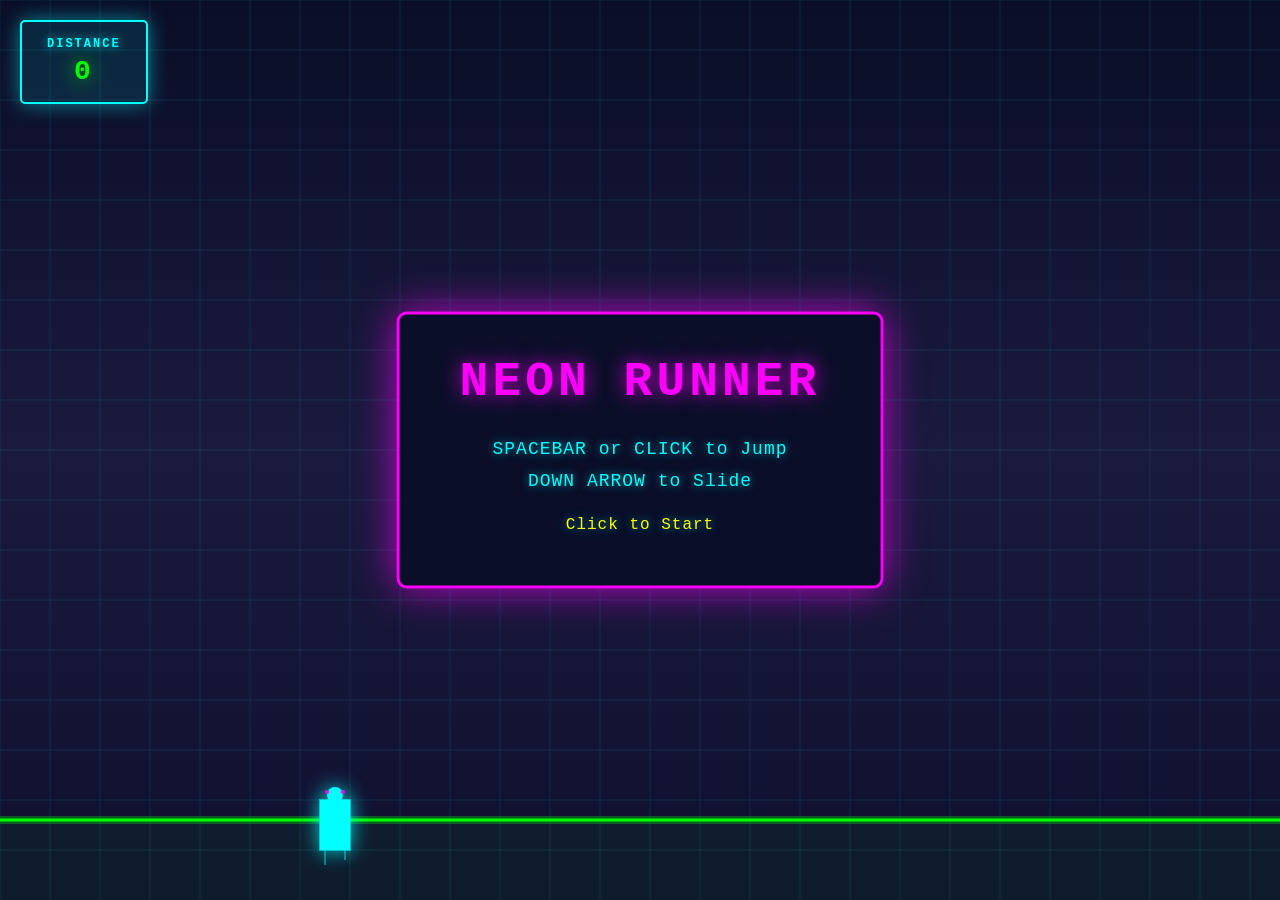
<file: endless-runner/index.html>
<!DOCTYPE html>
<html lang="en">
<head>
    <meta charset="UTF-8">
    <meta name="viewport" content="width=device-width, initial-scale=1.0">
    <title>Neon Runner - Endless Runner Game</title>
    <link rel="stylesheet" href="styles.css">
</head>
<body>
    <div class="game-container">
        <canvas id="gameCanvas"></canvas>
        
        <!-- HUD -->
        <div class="hud">
            <div class="score-board">
                <div class="distance-label">DISTANCE</div>
                <div class="distance-value" id="distance">0</div>
            </div>
        </div>
        
        <!-- Game Over Screen -->
        <div class="game-over-screen" id="gameOverScreen">
            <div class="game-over-content">
                <h1 class="game-over-title">GAME OVER</h1>
                <div class="final-score">
                    <div class="score-label">FINAL DISTANCE</div>
                    <div class="score-value" id="finalScore">0</div>
                </div>
                <button class="restart-button" id="restartButton">RESTART GAME</button>
            </div>
        </div>
        
        <!-- Instructions -->
        <div class="instructions" id="instructions">
            <h2>NEON RUNNER</h2>
            <p>SPACEBAR or CLICK to Jump</p>
            <p>DOWN ARROW to Slide</p>
            <p>Click to Start</p>
        </div>
    </div>
    
    <script src="script.js"></script>
</body>
</html>
</file>
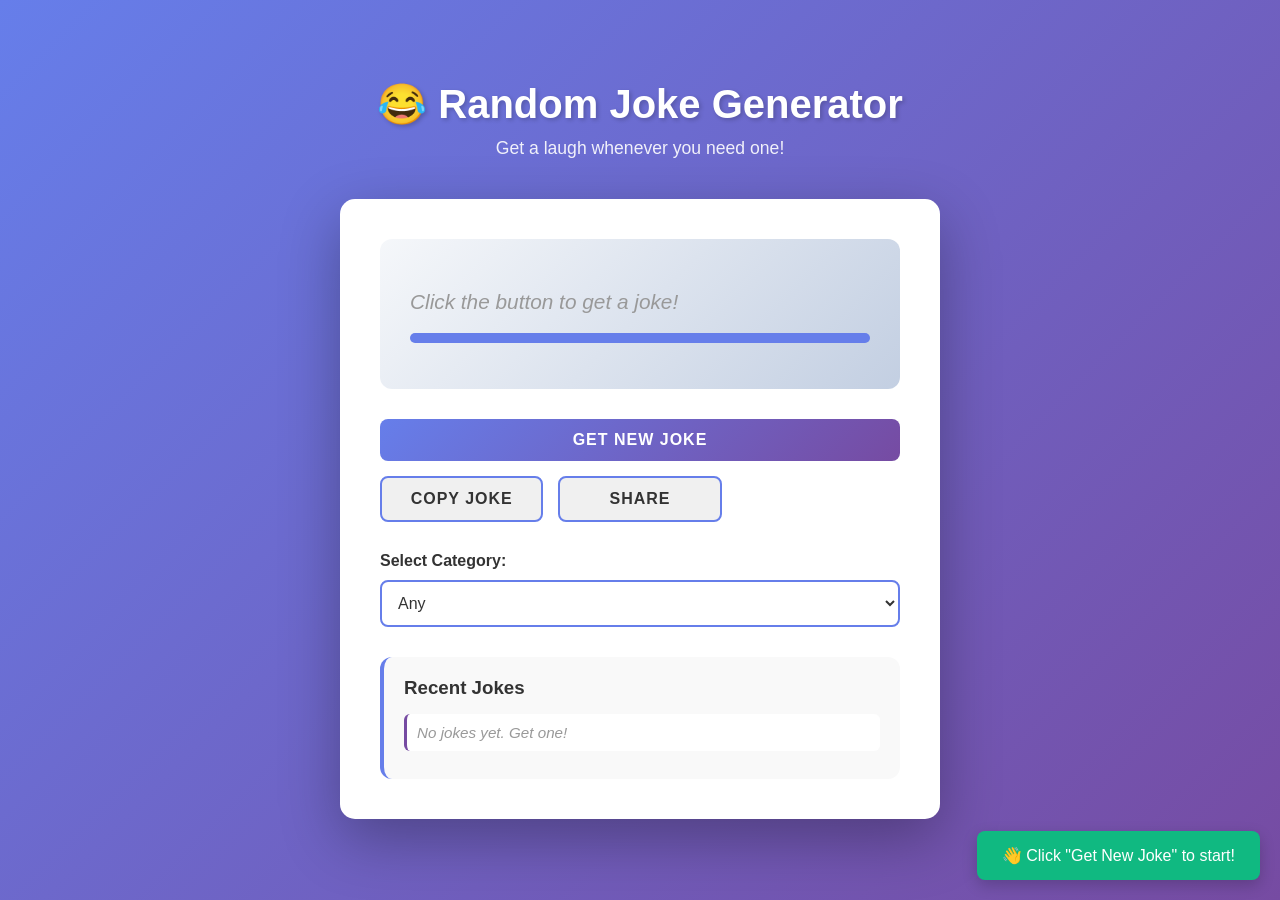
<file: standalone-apps/joke-generator.html>
<!DOCTYPE html>
<html lang="en">
<head>
    <meta charset="UTF-8">
    <meta name="viewport" content="width=device-width, initial-scale=1.0">
    <title>Random Joke Generator</title>
    <style>
        * {
            margin: 0;
            padding: 0;
            box-sizing: border-box;
        }

        body {
            font-family: 'Segoe UI', Tahoma, Geneva, Verdana, sans-serif;
            background: linear-gradient(135deg, #667eea 0%, #764ba2 100%);
            min-height: 100vh;
            display: flex;
            justify-content: center;
            align-items: center;
            padding: 20px;
        }

        .container {
            width: 100%;
            max-width: 600px;
            animation: slideIn 0.5s ease-out;
        }

        @keyframes slideIn {
            from {
                opacity: 0;
                transform: translateY(-20px);
            }
            to {
                opacity: 1;
                transform: translateY(0);
            }
        }

        header {
            text-align: center;
            color: white;
            margin-bottom: 40px;
        }

        header h1 {
            font-size: 2.5em;
            margin-bottom: 10px;
            text-shadow: 2px 2px 4px rgba(0, 0, 0, 0.2);
        }

        .subtitle {
            font-size: 1.1em;
            opacity: 0.9;
        }

        main {
            background: white;
            border-radius: 15px;
            padding: 40px;
            box-shadow: 0 20px 60px rgba(0, 0, 0, 0.3);
        }

        .joke-card {
            background: linear-gradient(135deg, #f5f7fa 0%, #c3cfe2 100%);
            border-radius: 12px;
            padding: 30px;
            margin-bottom: 30px;
            min-height: 150px;
            display: flex;
            flex-direction: column;
            justify-content: center;
        }

        .joke-display {
            font-size: 1.3em;
            line-height: 1.6;
            color: #333;
            margin-bottom: 15px;
        }

        .loading {
            color: #999;
            font-style: italic;
        }

        .joke-type {
            display: inline-block;
            background: #667eea;
            color: white;
            padding: 5px 15px;
            border-radius: 20px;
            font-size: 0.85em;
            font-weight: 600;
            text-transform: uppercase;
            letter-spacing: 1px;
        }

        .button-group {
            display: grid;
            grid-template-columns: 1fr 1fr 1fr;
            gap: 15px;
            margin-bottom: 30px;
        }

        .btn {
            padding: 12px 20px;
            border: none;
            border-radius: 8px;
            font-size: 1em;
            font-weight: 600;
            cursor: pointer;
            transition: all 0.3s ease;
            text-transform: uppercase;
            letter-spacing: 1px;
        }

        .btn-primary {
            background: linear-gradient(135deg, #667eea 0%, #764ba2 100%);
            color: white;
            grid-column: 1 / -1;
        }

        .btn-primary:hover {
            transform: translateY(-2px);
            box-shadow: 0 10px 20px rgba(102, 126, 234, 0.4);
        }

        .btn-primary:active {
            transform: translateY(0);
        }

        .btn-secondary {
            background: #f0f0f0;
            color: #333;
            border: 2px solid #667eea;
        }

        .btn-secondary:hover {
            background: #667eea;
            color: white;
            transform: translateY(-2px);
        }

        .btn-secondary:active {
            transform: translateY(0);
        }

        .btn:disabled {
            opacity: 0.6;
            cursor: not-allowed;
            transform: none;
        }

        .category-selector {
            margin-bottom: 30px;
        }

        .category-selector label {
            display: block;
            margin-bottom: 10px;
            font-weight: 600;
            color: #333;
        }

        .category-selector select {
            width: 100%;
            padding: 12px;
            border: 2px solid #667eea;
            border-radius: 8px;
            font-size: 1em;
            cursor: pointer;
            background: white;
            color: #333;
            transition: all 0.3s ease;
        }

        .category-selector select:hover,
        .category-selector select:focus {
            border-color: #764ba2;
            outline: none;
            box-shadow: 0 0 0 3px rgba(102, 126, 234, 0.1);
        }

        .joke-history {
            background: #f9f9f9;
            border-radius: 12px;
            padding: 20px;
            border-left: 4px solid #667eea;
        }

        .joke-history h3 {
            margin-bottom: 15px;
            color: #333;
        }

        #jokeHistory {
            list-style: none;
        }

        #jokeHistory li {
            padding: 10px;
            margin-bottom: 8px;
            background: white;
            border-radius: 6px;
            font-size: 0.95em;
            color: #555;
            border-left: 3px solid #764ba2;
            max-height: 60px;
            overflow: hidden;
            text-overflow: ellipsis;
            cursor: pointer;
            transition: all 0.3s ease;
        }

        #jokeHistory li:hover {
            background: #f0f0f0;
            padding-left: 15px;
        }

        .notification {
            position: fixed;
            bottom: 20px;
            right: 20px;
            background: #667eea;
            color: white;
            padding: 15px 25px;
            border-radius: 8px;
            box-shadow: 0 5px 15px rgba(0, 0, 0, 0.2);
            opacity: 0;
            transform: translateY(20px);
            pointer-events: none;
            transition: all 0.3s ease;
            z-index: 1000;
        }

        .notification.show {
            opacity: 1;
            transform: translateY(0);
            pointer-events: auto;
        }

        .notification.success {
            background: #10b981;
        }

        .notification.error {
            background: #ef4444;
        }

        @keyframes spin {
            from {
                transform: rotate(0deg);
            }
            to {
                transform: rotate(360deg);
            }
        }

        .loading-spinner {
            display: inline-block;
            animation: spin 1s linear infinite;
        }

        @media (max-width: 768px) {
            header h1 {
                font-size: 2em;
            }

            main {
                padding: 25px;
            }

            .joke-card {
                padding: 20px;
                min-height: 120px;
            }

            .joke-display {
                font-size: 1.1em;
            }

            .button-group {
                grid-template-columns: 1fr;
            }

            .btn-primary {
                grid-column: auto;
            }

            .notification {
                bottom: 10px;
                right: 10px;
                left: 10px;
            }
        }

        @media (max-width: 480px) {
            header h1 {
                font-size: 1.5em;
            }

            header .subtitle {
                font-size: 0.95em;
            }

            main {
                padding: 20px;
                border-radius: 10px;
            }

            .joke-card {
                padding: 15px;
            }

            .joke-display {
                font-size: 1em;
            }

            .button-group {
                gap: 10px;
            }

            .btn {
                padding: 10px 15px;
                font-size: 0.9em;
            }
        }
    </style>
</head>
<body>
    <div class="container">
        <header>
            <h1>😂 Random Joke Generator</h1>
            <p class="subtitle">Get a laugh whenever you need one!</p>
        </header>

        <main>
            <div class="joke-card">
                <div class="joke-display" id="jokeDisplay">
                    <p class="loading">Click the button to get a joke!</p>
                </div>
                
                <div class="joke-type" id="jokeType"></div>
            </div>

            <div class="button-group">
                <button class="btn btn-primary" id="getJokeBtn">Get New Joke</button>
                <button class="btn btn-secondary" id="copyBtn">Copy Joke</button>
                <button class="btn btn-secondary" id="shareBtn">Share</button>
            </div>

            <div class="category-selector">
                <label for="categorySelect">Select Category:</label>
                <select id="categorySelect">
                    <option value="">Any</option>
                    <option value="general">General</option>
                    <option value="knock-knock">Knock-Knock</option>
                    <option value="programming">Programming</option>
                </select>
            </div>

            <div class="joke-history">
                <h3>Recent Jokes</h3>
                <ul id="jokeHistory"></ul>
            </div>
        </main>

        <div class="notification" id="notification"></div>
    </div>

    <script>
        // Joke API endpoints
        const JOK_API_BASE = 'https://v2.jokeapi.dev/joke';

        // DOM Elements
        const jokeDisplay = document.getElementById('jokeDisplay');
        const jokeType = document.getElementById('jokeType');
        const getJokeBtn = document.getElementById('getJokeBtn');
        const copyBtn = document.getElementById('copyBtn');
        const shareBtn = document.getElementById('shareBtn');
        const categorySelect = document.getElementById('categorySelect');
        const jokeHistoryList = document.getElementById('jokeHistory');
        const notification = document.getElementById('notification');

        // State
        let currentJoke = null;
        let jokeHistory = JSON.parse(localStorage.getItem('jokeHistory')) || [];
        let isLoading = false;

        // Event Listeners
        getJokeBtn.addEventListener('click', fetchJoke);
        copyBtn.addEventListener('click', copyJoke);
        shareBtn.addEventListener('click', shareJoke);
        categorySelect.addEventListener('change', fetchJoke);

        // Initialize
        displayJokeHistory();

        /**
         * Fetch a random joke from the API
         */
        async function fetchJoke() {
            if (isLoading) return;

            isLoading = true;
            getJokeBtn.disabled = true;
            jokeDisplay.innerHTML = '<p class="loading"><span class="loading-spinner">⏳</span> Fetching a joke...</p>';

            try {
                const category = categorySelect.value || 'Any';
                const url = category === 'Any' 
                    ? `${JOK_API_BASE}/Any?type=single,twopart`
                    : `${JOK_API_BASE}/${category}?type=single,twopart`;

                const response = await fetch(url);

                if (!response.ok) {
                    throw new Error('Failed to fetch joke');
                }

                const data = await response.json();

                if (data.error) {
                    throw new Error('Could not fetch joke. Please try again.');
                }

                // Format the joke
                currentJoke = formatJoke(data);
                displayJoke(currentJoke);
                addToHistory(currentJoke);
                showNotification('Joke loaded!', 'success');

            } catch (error) {
                console.error('Error fetching joke:', error);
                jokeDisplay.innerHTML = `<p class="loading">❌ ${error.message}</p>`;
                showNotification('Error loading joke', 'error');
            } finally {
                isLoading = false;
                getJokeBtn.disabled = false;
            }
        }

        /**
         * Format the joke data from API
         */
        function formatJoke(data) {
            let jokeText = '';
            
            if (data.type === 'single') {
                jokeText = data.joke;
            } else if (data.type === 'twopart') {
                jokeText = `${data.setup}\n\n${data.delivery}`;
            }

            return {
                text: jokeText,
                category: data.category,
                type: data.type,
                safe: data.safe,
                timestamp: new Date().toLocaleTimeString()
            };
        }

        /**
         * Display the joke on the page
         */
        function displayJoke(joke) {
            const lines = joke.text.split('\n\n');
            
            if (lines.length > 1) {
                // Two-part joke with animation
                jokeDisplay.innerHTML = `
                    <p class="setup">${lines[0]}</p>
                    <p class="delivery" style="opacity: 0; animation: fadeIn 0.5s ease-in 0.5s forwards;">${lines[1]}</p>
                `;
                
                // Add fade-in animation
                const style = document.createElement('style');
                style.textContent = `
                    @keyframes fadeIn {
                        to { opacity: 1; }
                    }
                `;
                document.head.appendChild(style);
            } else {
                jokeDisplay.innerHTML = `<p>${joke.text}</p>`;
            }

            jokeType.textContent = joke.category.toUpperCase();
        }

        /**
         * Copy joke to clipboard
         */
        function copyJoke() {
            if (!currentJoke) {
                showNotification('No joke to copy!', 'error');
                return;
            }

            const text = currentJoke.text.replace(/\n\n/g, '\n');
            navigator.clipboard.writeText(text).then(() => {
                showNotification('✓ Copied to clipboard!', 'success');
            }).catch(() => {
                showNotification('Failed to copy', 'error');
            });
        }

        /**
         * Share joke via Web Share API or fallback
         */
        function shareJoke() {
            if (!currentJoke) {
                showNotification('No joke to share!', 'error');
                return;
            }

            const shareText = `Check out this joke: ${currentJoke.text.replace(/\n\n/g, ' - ')}`;

            if (navigator.share) {
                navigator.share({
                    title: 'Random Joke',
                    text: shareText
                }).catch(err => console.log('Error sharing:', err));
            } else {
                // Fallback: copy to clipboard
                navigator.clipboard.writeText(shareText);
                showNotification('Joke copied to share!', 'success');
            }
        }

        /**
         * Add joke to history
         */
        function addToHistory(joke) {
            jokeHistory.unshift({
                ...joke,
                id: Date.now()
            });

            // Keep only last 10 jokes
            if (jokeHistory.length > 10) {
                jokeHistory.pop();
            }

            localStorage.setItem('jokeHistory', JSON.stringify(jokeHistory));
            displayJokeHistory();
        }

        /**
         * Display joke history
         */
        function displayJokeHistory() {
            jokeHistoryList.innerHTML = '';

            if (jokeHistory.length === 0) {
                jokeHistoryList.innerHTML = '<li style="color: #999; font-style: italic;">No jokes yet. Get one!</li>';
                return;
            }

            jokeHistory.forEach((joke, index) => {
                const li = document.createElement('li');
                const text = joke.text.replace(/\n\n/g, ' - ').substring(0, 60) + '...';
                li.textContent = `${text}`;
                li.title = joke.text;
                li.addEventListener('click', () => {
                    currentJoke = joke;
                    displayJoke(joke);
                    jokeDisplay.scrollIntoView({ behavior: 'smooth' });
                });
                jokeHistoryList.appendChild(li);
            });
        }

        /**
         * Show notification message
         */
        function showNotification(message, type = 'success') {
            notification.textContent = message;
            notification.className = `notification show ${type}`;

            setTimeout(() => {
                notification.classList.remove('show');
            }, 3000);
        }

        /**
         * Auto-fetch a joke on page load
         */
        window.addEventListener('load', () => {
            // Optional: uncomment to auto-fetch on load
            // fetchJoke();
            showNotification('👋 Click "Get New Joke" to start!', 'success');
        });

        /**
         * Keyboard shortcuts
         */
        document.addEventListener('keydown', (e) => {
            if (e.code === 'Space') {
                e.preventDefault();
                if (!isLoading) {
                    fetchJoke();
                }
            }
            if (e.ctrlKey && e.code === 'KeyC' && currentJoke) {
                e.preventDefault();
                copyJoke();
            }
        });
    </script>
</body>
</html>
</file>
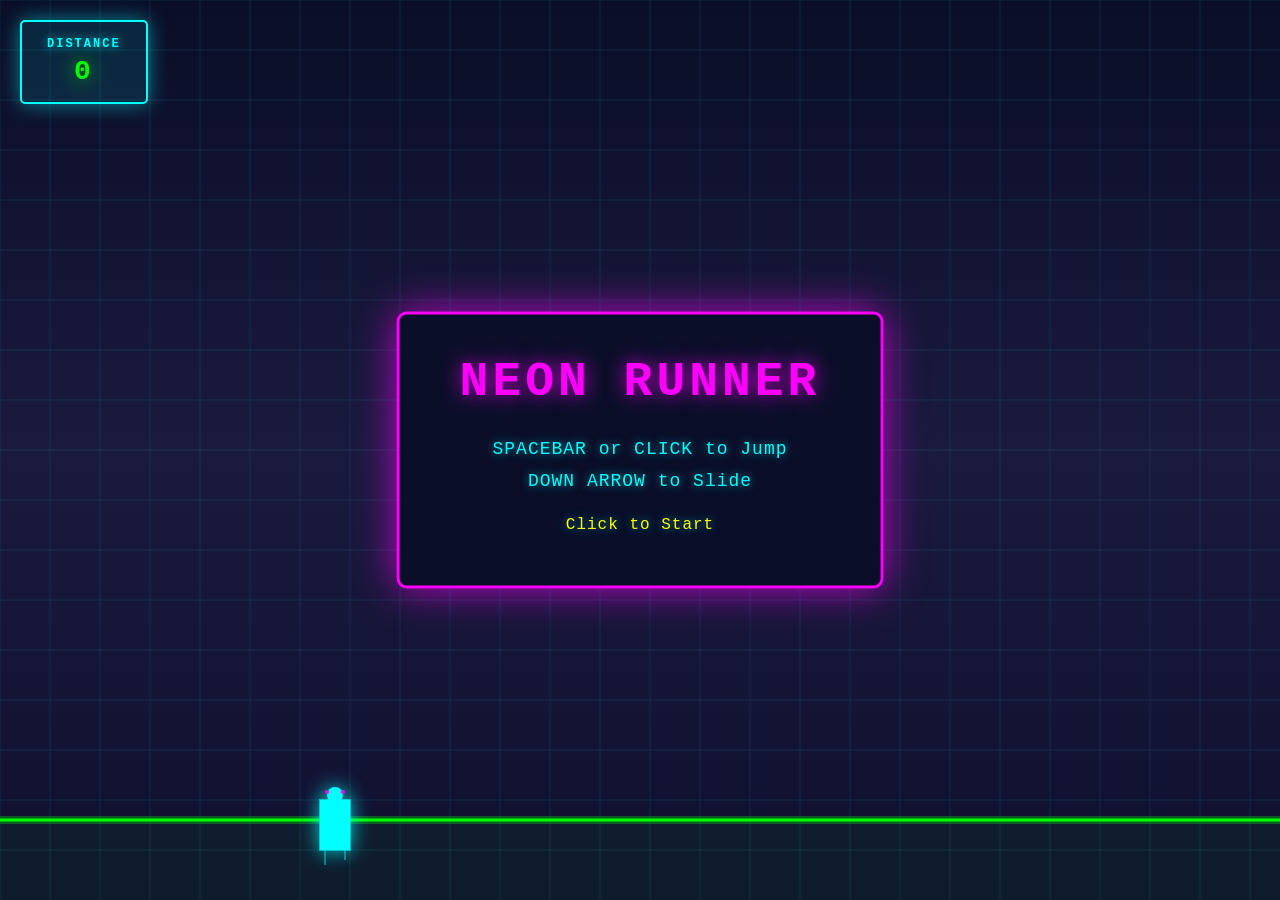
<file: standalone-apps/neon-runner.html>
<!DOCTYPE html>
<html lang="en">
<head>
    <meta charset="UTF-8">
    <meta name="viewport" content="width=device-width, initial-scale=1.0">
    <title>Neon Runner - Endless Runner Game</title>
    <style>
        * {
            margin: 0;
            padding: 0;
            box-sizing: border-box;
        }

        body {
            font-family: 'Courier New', monospace;
            background: #0a0e27;
            display: flex;
            justify-content: center;
            align-items: center;
            min-height: 100vh;
            overflow: hidden;
        }

        .game-container {
            position: relative;
            width: 100%;
            height: 100vh;
            background: linear-gradient(to bottom, #0a0e27, #1a1a3e);
            overflow: hidden;
        }

        #gameCanvas {
            display: block;
            width: 100%;
            height: 100%;
            background: linear-gradient(to bottom, #0a0e27 0%, #1a1a3e 50%, #0f0f2e 100%);
        }

        /* HUD - Score Board */
        .hud {
            position: absolute;
            top: 20px;
            left: 20px;
            z-index: 100;
        }

        .score-board {
            background: rgba(0, 255, 255, 0.1);
            border: 2px solid #00ffff;
            padding: 15px 25px;
            border-radius: 5px;
            box-shadow: 0 0 20px rgba(0, 255, 255, 0.5);
            text-align: center;
        }

        .distance-label {
            color: #00ffff;
            font-size: 12px;
            font-weight: bold;
            letter-spacing: 2px;
            margin-bottom: 5px;
            text-shadow: 0 0 10px rgba(0, 255, 255, 0.8);
        }

        .distance-value {
            color: #0f0;
            font-size: 28px;
            font-weight: bold;
            text-shadow: 0 0 20px rgba(0, 255, 0, 0.8);
            letter-spacing: 3px;
        }

        /* Instructions Screen */
        .instructions {
            position: absolute;
            top: 50%;
            left: 50%;
            transform: translate(-50%, -50%);
            text-align: center;
            z-index: 200;
            background: rgba(10, 14, 39, 0.95);
            padding: 40px 60px;
            border: 3px solid #ff00ff;
            border-radius: 10px;
            box-shadow: 0 0 40px rgba(255, 0, 255, 0.7);
        }

        .instructions h2 {
            color: #ff00ff;
            font-size: 48px;
            margin-bottom: 30px;
            text-shadow: 0 0 20px rgba(255, 0, 255, 0.8);
            letter-spacing: 4px;
        }

        .instructions p {
            color: #00ffff;
            font-size: 18px;
            margin: 12px 0;
            letter-spacing: 1px;
            text-shadow: 0 0 10px rgba(0, 255, 255, 0.6);
        }

        .instructions p:last-child {
            margin-top: 25px;
            color: #ffff00;
            font-size: 16px;
        }

        /* Game Over Screen */
        .game-over-screen {
            position: absolute;
            top: 0;
            left: 0;
            width: 100%;
            height: 100%;
            background: rgba(0, 0, 0, 0.95);
            display: none;
            justify-content: center;
            align-items: center;
            z-index: 300;
            flex-direction: column;
        }

        .game-over-screen.active {
            display: flex;
        }

        .game-over-content {
            text-align: center;
            background: rgba(10, 14, 39, 0.95);
            padding: 50px 70px;
            border: 3px solid #ff0000;
            border-radius: 10px;
            box-shadow: 0 0 50px rgba(255, 0, 0, 0.7);
        }

        .game-over-title {
            color: #ff0000;
            font-size: 64px;
            margin-bottom: 40px;
            text-shadow: 0 0 30px rgba(255, 0, 0, 0.8);
            letter-spacing: 4px;
            animation: pulse 0.5s infinite alternate;
        }

        @keyframes pulse {
            from {
                text-shadow: 0 0 30px rgba(255, 0, 0, 0.8);
            }
            to {
                text-shadow: 0 0 50px rgba(255, 0, 0, 1);
            }
        }

        .final-score {
            margin-bottom: 40px;
        }

        .score-label {
            color: #00ffff;
            font-size: 16px;
            letter-spacing: 2px;
            margin-bottom: 10px;
            text-shadow: 0 0 10px rgba(0, 255, 255, 0.6);
        }

        .score-value {
            color: #ffff00;
            font-size: 48px;
            font-weight: bold;
            letter-spacing: 3px;
            text-shadow: 0 0 20px rgba(255, 255, 0, 0.8);
        }

        .restart-button {
            padding: 15px 40px;
            font-size: 18px;
            font-weight: bold;
            color: #000;
            background: linear-gradient(135deg, #00ff00, #00ffff);
            border: 2px solid #00ffff;
            border-radius: 5px;
            cursor: pointer;
            letter-spacing: 2px;
            text-transform: uppercase;
            transition: all 0.3s ease;
            box-shadow: 0 0 20px rgba(0, 255, 0, 0.6);
        }

        .restart-button:hover {
            transform: scale(1.05);
            box-shadow: 0 0 30px rgba(0, 255, 255, 0.8);
            background: linear-gradient(135deg, #00ffff, #00ff00);
        }

        .restart-button:active {
            transform: scale(0.98);
        }

        @media (max-width: 768px) {
            .instructions {
                padding: 30px 40px;
            }

            .instructions h2 {
                font-size: 36px;
            }

            .instructions p {
                font-size: 16px;
            }

            .game-over-content {
                padding: 40px 50px;
            }

            .game-over-title {
                font-size: 48px;
            }

            .score-value {
                font-size: 36px;
            }

            .restart-button {
                padding: 12px 30px;
                font-size: 16px;
            }
        }
    </style>
</head>
<body>
    <div class="game-container">
        <canvas id="gameCanvas"></canvas>
        
        <!-- HUD -->
        <div class="hud">
            <div class="score-board">
                <div class="distance-label">DISTANCE</div>
                <div class="distance-value" id="distance">0</div>
            </div>
        </div>
        
        <!-- Game Over Screen -->
        <div class="game-over-screen" id="gameOverScreen">
            <div class="game-over-content">
                <h1 class="game-over-title">GAME OVER</h1>
                <div class="final-score">
                    <div class="score-label">FINAL DISTANCE</div>
                    <div class="score-value" id="finalScore">0</div>
                </div>
                <button class="restart-button" id="restartButton">RESTART GAME</button>
            </div>
        </div>
        
        <!-- Instructions -->
        <div class="instructions" id="instructions">
            <h2>NEON RUNNER</h2>
            <p>SPACEBAR or CLICK to Jump</p>
            <p>DOWN ARROW to Slide</p>
            <p>Click to Start</p>
        </div>
    </div>
    
    <script>
        // Canvas setup
        const canvas = document.getElementById('gameCanvas');
        const ctx = canvas.getContext('2d');

        canvas.width = window.innerWidth;
        canvas.height = window.innerHeight;

        // Game states
        const GAME_STATE = {
            MENU: 'menu',
            PLAYING: 'playing',
            GAME_OVER: 'gameOver'
        };

        // Game variables
        let gameState = GAME_STATE.MENU;
        let distance = 0;
        let gameSpeed = 8;
        const maxGameSpeed = 15;
        const gameSpeedIncrease = 0.001;

        // Player object
        const player = {
            x: canvas.width / 4,
            y: canvas.height - 100,
            width: 30,
            height: 50,
            velocityY: 0,
            isJumping: false,
            isSliding: false,
            slideDuration: 0,
            maxSlideDuration: 20,
            jumpPower: 15,
            gravity: 0.6,
            maxVelocityY: 20
        };

        // Ground level
        const groundLevel = canvas.height - 80;

        // Obstacles array
        let obstacles = [];
        let nextObstacleDistance = 80;
        const minObstacleDistance = 50;
        const maxObstacleDistance = 150;

        // Background layers for parallax
        const bgLayers = [
            { y: 0, speed: 0.5, color: 'rgba(15, 15, 46, 0.6)', height: canvas.height },
            { y: 0, speed: 1, color: 'rgba(10, 14, 39, 0.4)', height: canvas.height }
        ];

        // Event listeners
        document.addEventListener('keydown', handleKeyDown);
        document.addEventListener('keyup', handleKeyUp);
        canvas.addEventListener('click', handleCanvasClick);
        window.addEventListener('resize', handleWindowResize);
        document.getElementById('restartButton').addEventListener('click', restartGame);
        document.getElementById('instructions').addEventListener('click', startGame);

        // Input handling
        const keys = {};

        function handleKeyDown(e) {
            keys[e.key] = true;

            if (gameState === GAME_STATE.MENU && (e.key === ' ' || e.key === 'Enter')) {
                e.preventDefault();
                startGame();
            }

            if (gameState === GAME_STATE.PLAYING) {
                if (e.key === ' ') {
                    e.preventDefault();
                    jump();
                }
                if (e.key === 'ArrowDown') {
                    e.preventDefault();
                    slide();
                }
            }
        }

        function handleKeyUp(e) {
            keys[e.key] = false;
        }

        function handleCanvasClick() {
            if (gameState === GAME_STATE.MENU) {
                startGame();
            } else if (gameState === GAME_STATE.PLAYING) {
                jump();
            }
        }

        function handleWindowResize() {
            canvas.width = window.innerWidth;
            canvas.height = window.innerHeight;
        }

        // Game functions
        function startGame() {
            gameState = GAME_STATE.PLAYING;
            document.getElementById('instructions').style.display = 'none';
            document.getElementById('gameOverScreen').classList.remove('active');
            distance = 0;
            gameSpeed = 8;
            player.isJumping = false;
            player.isSliding = false;
            player.velocityY = 0;
            player.y = groundLevel;
            obstacles = [];
            nextObstacleDistance = 80;
        }

        function restartGame() {
            startGame();
        }

        function jump() {
            if (gameState !== GAME_STATE.PLAYING) return;
            if (!player.isJumping && !player.isSliding) {
                player.isJumping = true;
                player.velocityY = -player.jumpPower;
            }
        }

        function slide() {
            if (gameState !== GAME_STATE.PLAYING) return;
            if (!player.isJumping && !player.isSliding) {
                player.isSliding = true;
                player.slideDuration = player.maxSlideDuration;
            }
        }

        function generateObstacle() {
            const obstacleType = Math.random() > 0.5 ? 'crate' : 'bar';
            
            let obstacle = {
                x: canvas.width,
                width: 40,
                type: obstacleType
            };

            if (obstacleType === 'crate') {
                obstacle.y = groundLevel - 50;
                obstacle.height = 50;
                obstacle.color = '#ff00ff';
            } else {
                obstacle.y = groundLevel - 25;
                obstacle.height = 20;
                obstacle.color = '#00ff00';
            }

            obstacles.push(obstacle);
        }

        function update() {
            if (gameState !== GAME_STATE.PLAYING) return;

            // Increase game speed gradually
            gameSpeed = Math.min(gameSpeed + gameSpeedIncrease, maxGameSpeed);

            // Update distance
            distance += gameSpeed * 0.1;
            document.getElementById('distance').textContent = Math.floor(distance);

            // Player physics
            player.velocityY += player.gravity;
            player.velocityY = Math.min(player.velocityY, player.maxVelocityY);
            player.y += player.velocityY;

            // Ground collision
            if (player.y + player.height >= groundLevel) {
                player.y = groundLevel - player.height;
                player.velocityY = 0;
                player.isJumping = false;
            }

            // Sliding logic
            if (player.isSliding) {
                player.slideDuration--;
                if (player.slideDuration <= 0) {
                    player.isSliding = false;
                }
            }

            // Generate obstacles
            if (distance >= nextObstacleDistance) {
                generateObstacle();
                nextObstacleDistance += Math.random() * (maxObstacleDistance - minObstacleDistance) + minObstacleDistance;
            }

            // Update obstacles
            for (let i = obstacles.length - 1; i >= 0; i--) {
                obstacles[i].x -= gameSpeed;

                // Remove off-screen obstacles
                if (obstacles[i].x + obstacles[i].width < 0) {
                    obstacles.splice(i, 1);
                } else {
                    // Collision detection
                    checkCollision(obstacles[i]);
                }
            }

            // Update parallax background
            for (let layer of bgLayers) {
                layer.y += gameSpeed * layer.speed;
                if (layer.y > canvas.height) {
                    layer.y = 0;
                }
            }
        }

        function checkCollision(obstacle) {
            let playerLeft = player.x;
            let playerRight = player.x + player.width;
            let playerTop = player.y;
            let playerBottom = player.y + player.height;

            let obstacleLeft = obstacle.x;
            let obstacleRight = obstacle.x + obstacle.width;
            let obstacleTop = obstacle.y;
            let obstacleBottom = obstacle.y + obstacle.height;

            // Adjust hitbox for sliding
            if (player.isSliding) {
                playerTop = player.y + 20;
            }

            // Check collision
            if (playerLeft < obstacleRight &&
                playerRight > obstacleLeft &&
                playerTop < obstacleBottom &&
                playerBottom > obstacleTop) {
                
                endGame();
            }
        }

        function endGame() {
            gameState = GAME_STATE.GAME_OVER;
            document.getElementById('finalScore').textContent = Math.floor(distance);
            document.getElementById('gameOverScreen').classList.add('active');
        }

        function draw() {
            // Clear canvas
            ctx.fillStyle = '#0a0e27';
            ctx.fillRect(0, 0, canvas.width, canvas.height);

            // Draw parallax background
            drawParallaxBackground();

            // Draw ground
            drawGround();

            // Draw player
            drawPlayer();

            // Draw obstacles
            for (let obstacle of obstacles) {
                drawObstacle(obstacle);
            }

            // Draw HUD
            if (gameState === GAME_STATE.PLAYING) {
                drawHUD();
            }
        }

        function drawParallaxBackground() {
            // Draw gradient background
            const gradient = ctx.createLinearGradient(0, 0, 0, canvas.height);
            gradient.addColorStop(0, '#0a0e27');
            gradient.addColorStop(0.5, '#1a1a3e');
            gradient.addColorStop(1, '#0f0f2e');
            ctx.fillStyle = gradient;
            ctx.fillRect(0, 0, canvas.width, canvas.height);

            // Draw animated grid lines
            ctx.strokeStyle = 'rgba(0, 255, 255, 0.1)';
            ctx.lineWidth = 1;

            const gridSpacing = 50;
            const offset = (distance * gameSpeed * 0.5) % gridSpacing;

            for (let i = -offset; i < canvas.width; i += gridSpacing) {
                ctx.beginPath();
                ctx.moveTo(i, 0);
                ctx.lineTo(i, canvas.height);
                ctx.stroke();
            }

            // Draw horizontal lines for depth
            for (let i = 0; i < canvas.height; i += gridSpacing) {
                ctx.beginPath();
                ctx.moveTo(0, i);
                ctx.lineTo(canvas.width, i);
                ctx.stroke();
            }
        }

        function drawGround() {
            // Ground line
            ctx.strokeStyle = '#00ff00';
            ctx.lineWidth = 3;
            ctx.beginPath();
            ctx.moveTo(0, groundLevel);
            ctx.lineTo(canvas.width, groundLevel);
            ctx.stroke();

            // Ground glow
            ctx.strokeStyle = 'rgba(0, 255, 0, 0.3)';
            ctx.lineWidth = 8;
            ctx.beginPath();
            ctx.moveTo(0, groundLevel);
            ctx.lineTo(canvas.width, groundLevel);
            ctx.stroke();

            // Ground fill
            ctx.fillStyle = 'rgba(0, 255, 0, 0.05)';
            ctx.fillRect(0, groundLevel, canvas.width, canvas.height - groundLevel);
        }

        function drawPlayer() {
            ctx.save();

            // Player body
            const bodyWidth = player.isSliding ? player.width * 2 : player.width;
            const bodyHeight = player.isSliding ? player.height / 2 : player.height;
            const bodyX = player.x - (player.isSliding ? player.width / 2 : 0);
            const bodyY = player.y + (player.isSliding ? player.height / 2 : 0);

            // Main body - neon cyan
            ctx.fillStyle = '#00ffff';
            ctx.shadowColor = 'rgba(0, 255, 255, 0.8)';
            ctx.shadowBlur = 20;
            ctx.fillRect(bodyX, bodyY, bodyWidth, bodyHeight);

            // Body glow
            ctx.strokeStyle = 'rgba(0, 255, 255, 0.6)';
            ctx.lineWidth = 2;
            ctx.strokeRect(bodyX, bodyY, bodyWidth, bodyHeight);

            // Head (if not sliding)
            if (!player.isSliding) {
                ctx.fillStyle = '#00ffff';
                ctx.beginPath();
                ctx.arc(player.x + player.width / 2, player.y - 5, 8, 0, Math.PI * 2);
                ctx.fill();

                // Eyes - neon magenta
                ctx.fillStyle = '#ff00ff';
                ctx.beginPath();
                ctx.arc(player.x + 7, player.y - 8, 2, 0, Math.PI * 2);
                ctx.fill();
                ctx.beginPath();
                ctx.arc(player.x + 23, player.y - 8, 2, 0, Math.PI * 2);
                ctx.fill();
            }

            // Legs/Motion lines when running
            ctx.strokeStyle = 'rgba(0, 255, 255, 0.4)';
            ctx.lineWidth = 2;
            if (!player.isSliding) {
                const legOffset = (distance * 0.05) % 10;
                ctx.beginPath();
                ctx.moveTo(bodyX + 5, bodyY + bodyHeight);
                ctx.lineTo(bodyX + 5, bodyY + bodyHeight + 15 - (legOffset % 10));
                ctx.stroke();

                ctx.beginPath();
                ctx.moveTo(bodyX + bodyWidth - 5, bodyY + bodyHeight);
                ctx.lineTo(bodyX + bodyWidth - 5, bodyY + bodyHeight + 15 - ((legOffset + 5) % 10));
                ctx.stroke();
            }

            ctx.restore();
        }

        function drawObstacle(obstacle) {
            ctx.save();

            if (obstacle.type === 'crate') {
                // Crate - magenta box
                ctx.fillStyle = '#ff00ff';
                ctx.shadowColor = 'rgba(255, 0, 255, 0.8)';
                ctx.shadowBlur = 15;
                ctx.fillRect(obstacle.x, obstacle.y, obstacle.width, obstacle.height);

                // Crate outline
                ctx.strokeStyle = 'rgba(255, 0, 255, 0.8)';
                ctx.lineWidth = 2;
                ctx.strokeRect(obstacle.x, obstacle.y, obstacle.width, obstacle.height);

                // Crate pattern
                ctx.strokeStyle = 'rgba(255, 0, 255, 0.5)';
                ctx.lineWidth = 1;
                ctx.beginPath();
                ctx.moveTo(obstacle.x + obstacle.width / 2, obstacle.y);
                ctx.lineTo(obstacle.x + obstacle.width / 2, obstacle.y + obstacle.height);
                ctx.stroke();

                ctx.beginPath();
                ctx.moveTo(obstacle.x, obstacle.y + obstacle.height / 2);
                ctx.lineTo(obstacle.x + obstacle.width, obstacle.y + obstacle.height / 2);
                ctx.stroke();
            } else {
                // Bar - cyan line
                ctx.fillStyle = '#00ff00';
                ctx.shadowColor = 'rgba(0, 255, 0, 0.8)';
                ctx.shadowBlur = 15;
                ctx.fillRect(obstacle.x, obstacle.y, obstacle.width, obstacle.height);

                // Bar glow
                ctx.strokeStyle = 'rgba(0, 255, 0, 0.8)';
                ctx.lineWidth = 3;
                ctx.strokeRect(obstacle.x, obstacle.y, obstacle.width, obstacle.height);
            }

            ctx.restore();
        }

        function drawHUD() {
            // Speed indicator
            ctx.fillStyle = 'rgba(0, 255, 255, 0.3)';
            ctx.fillRect(canvas.width - 150, 20, 130, 40);

            ctx.fillStyle = '#00ffff';
            ctx.font = 'bold 12px "Courier New"';
            ctx.fillText('SPEED', canvas.width - 145, 35);

            const speedPercent = (gameSpeed / maxGameSpeed) * 100;
            ctx.fillStyle = '#ff00ff';
            ctx.fillText(speedPercent.toFixed(0) + '%', canvas.width - 145, 55);
        }

        // Game loop
        function gameLoop() {
            update();
            draw();
            requestAnimationFrame(gameLoop);
        }

        // Start the game loop
        gameLoop();

        // Show instructions on load
        window.addEventListener('load', () => {
            document.getElementById('instructions').style.display = 'block';
        });
    </script>
</body>
</html>
</file>
<file: endless-runner/styles.css>
* {
    margin: 0;
    padding: 0;
    box-sizing: border-box;
}

body {
    font-family: 'Courier New', monospace;
    background: #0a0e27;
    display: flex;
    justify-content: center;
    align-items: center;
    min-height: 100vh;
    overflow: hidden;
}

.game-container {
    position: relative;
    width: 100%;
    height: 100vh;
    background: linear-gradient(to bottom, #0a0e27, #1a1a3e);
    overflow: hidden;
}

#gameCanvas {
    display: block;
    width: 100%;
    height: 100%;
    background: linear-gradient(to bottom, #0a0e27 0%, #1a1a3e 50%, #0f0f2e 100%);
}

/* HUD - Score Board */
.hud {
    position: absolute;
    top: 20px;
    left: 20px;
    z-index: 100;
}

.score-board {
    background: rgba(0, 255, 255, 0.1);
    border: 2px solid #00ffff;
    padding: 15px 25px;
    border-radius: 5px;
    box-shadow: 0 0 20px rgba(0, 255, 255, 0.5);
    text-align: center;
}

.distance-label {
    color: #00ffff;
    font-size: 12px;
    font-weight: bold;
    letter-spacing: 2px;
    margin-bottom: 5px;
    text-shadow: 0 0 10px rgba(0, 255, 255, 0.8);
}

.distance-value {
    color: #0f0;
    font-size: 28px;
    font-weight: bold;
    text-shadow: 0 0 20px rgba(0, 255, 0, 0.8);
    letter-spacing: 3px;
}

/* Instructions Screen */
.instructions {
    position: absolute;
    top: 50%;
    left: 50%;
    transform: translate(-50%, -50%);
    text-align: center;
    z-index: 200;
    background: rgba(10, 14, 39, 0.95);
    padding: 40px 60px;
    border: 3px solid #ff00ff;
    border-radius: 10px;
    box-shadow: 0 0 40px rgba(255, 0, 255, 0.7);
}

.instructions h2 {
    color: #ff00ff;
    font-size: 48px;
    margin-bottom: 30px;
    text-shadow: 0 0 20px rgba(255, 0, 255, 0.8);
    letter-spacing: 4px;
}

.instructions p {
    color: #00ffff;
    font-size: 18px;
    margin: 12px 0;
    letter-spacing: 1px;
    text-shadow: 0 0 10px rgba(0, 255, 255, 0.6);
}

.instructions p:last-child {
    margin-top: 25px;
    color: #ffff00;
    font-size: 16px;
}

/* Game Over Screen */
.game-over-screen {
    position: absolute;
    top: 0;
    left: 0;
    width: 100%;
    height: 100%;
    background: rgba(0, 0, 0, 0.95);
    display: none;
    justify-content: center;
    align-items: center;
    z-index: 300;
    flex-direction: column;
}

.game-over-screen.active {
    display: flex;
}

.game-over-content {
    text-align: center;
    background: rgba(10, 14, 39, 0.95);
    padding: 50px 70px;
    border: 3px solid #ff0000;
    border-radius: 10px;
    box-shadow: 0 0 50px rgba(255, 0, 0, 0.7);
}

.game-over-title {
    color: #ff0000;
    font-size: 64px;
    margin-bottom: 40px;
    text-shadow: 0 0 30px rgba(255, 0, 0, 0.8);
    letter-spacing: 4px;
    animation: pulse 0.5s infinite alternate;
}

@keyframes pulse {
    from {
        text-shadow: 0 0 30px rgba(255, 0, 0, 0.8);
    }
    to {
        text-shadow: 0 0 50px rgba(255, 0, 0, 1);
    }
}

.final-score {
    margin-bottom: 40px;
}

.score-label {
    color: #00ffff;
    font-size: 16px;
    letter-spacing: 2px;
    margin-bottom: 10px;
    text-shadow: 0 0 10px rgba(0, 255, 255, 0.6);
}

.score-value {
    color: #ffff00;
    font-size: 48px;
    font-weight: bold;
    letter-spacing: 3px;
    text-shadow: 0 0 20px rgba(255, 255, 0, 0.8);
}

.restart-button {
    padding: 15px 40px;
    font-size: 18px;
    font-weight: bold;
    color: #000;
    background: linear-gradient(135deg, #00ff00, #00ffff);
    border: 2px solid #00ffff;
    border-radius: 5px;
    cursor: pointer;
    letter-spacing: 2px;
    text-transform: uppercase;
    transition: all 0.3s ease;
    box-shadow: 0 0 20px rgba(0, 255, 0, 0.6);
}

.restart-button:hover {
    transform: scale(1.05);
    box-shadow: 0 0 30px rgba(0, 255, 255, 0.8);
    background: linear-gradient(135deg, #00ffff, #00ff00);
}

.restart-button:active {
    transform: scale(0.98);
}

/* Responsive */
@media (max-width: 768px) {
    .instructions {
        padding: 30px 40px;
    }

    .instructions h2 {
        font-size: 36px;
    }

    .instructions p {
        font-size: 16px;
    }

    .game-over-content {
        padding: 40px 50px;
    }

    .game-over-title {
        font-size: 48px;
    }

    .score-value {
        font-size: 36px;
    }

    .restart-button {
        padding: 12px 30px;
        font-size: 16px;
    }
}
</file>
